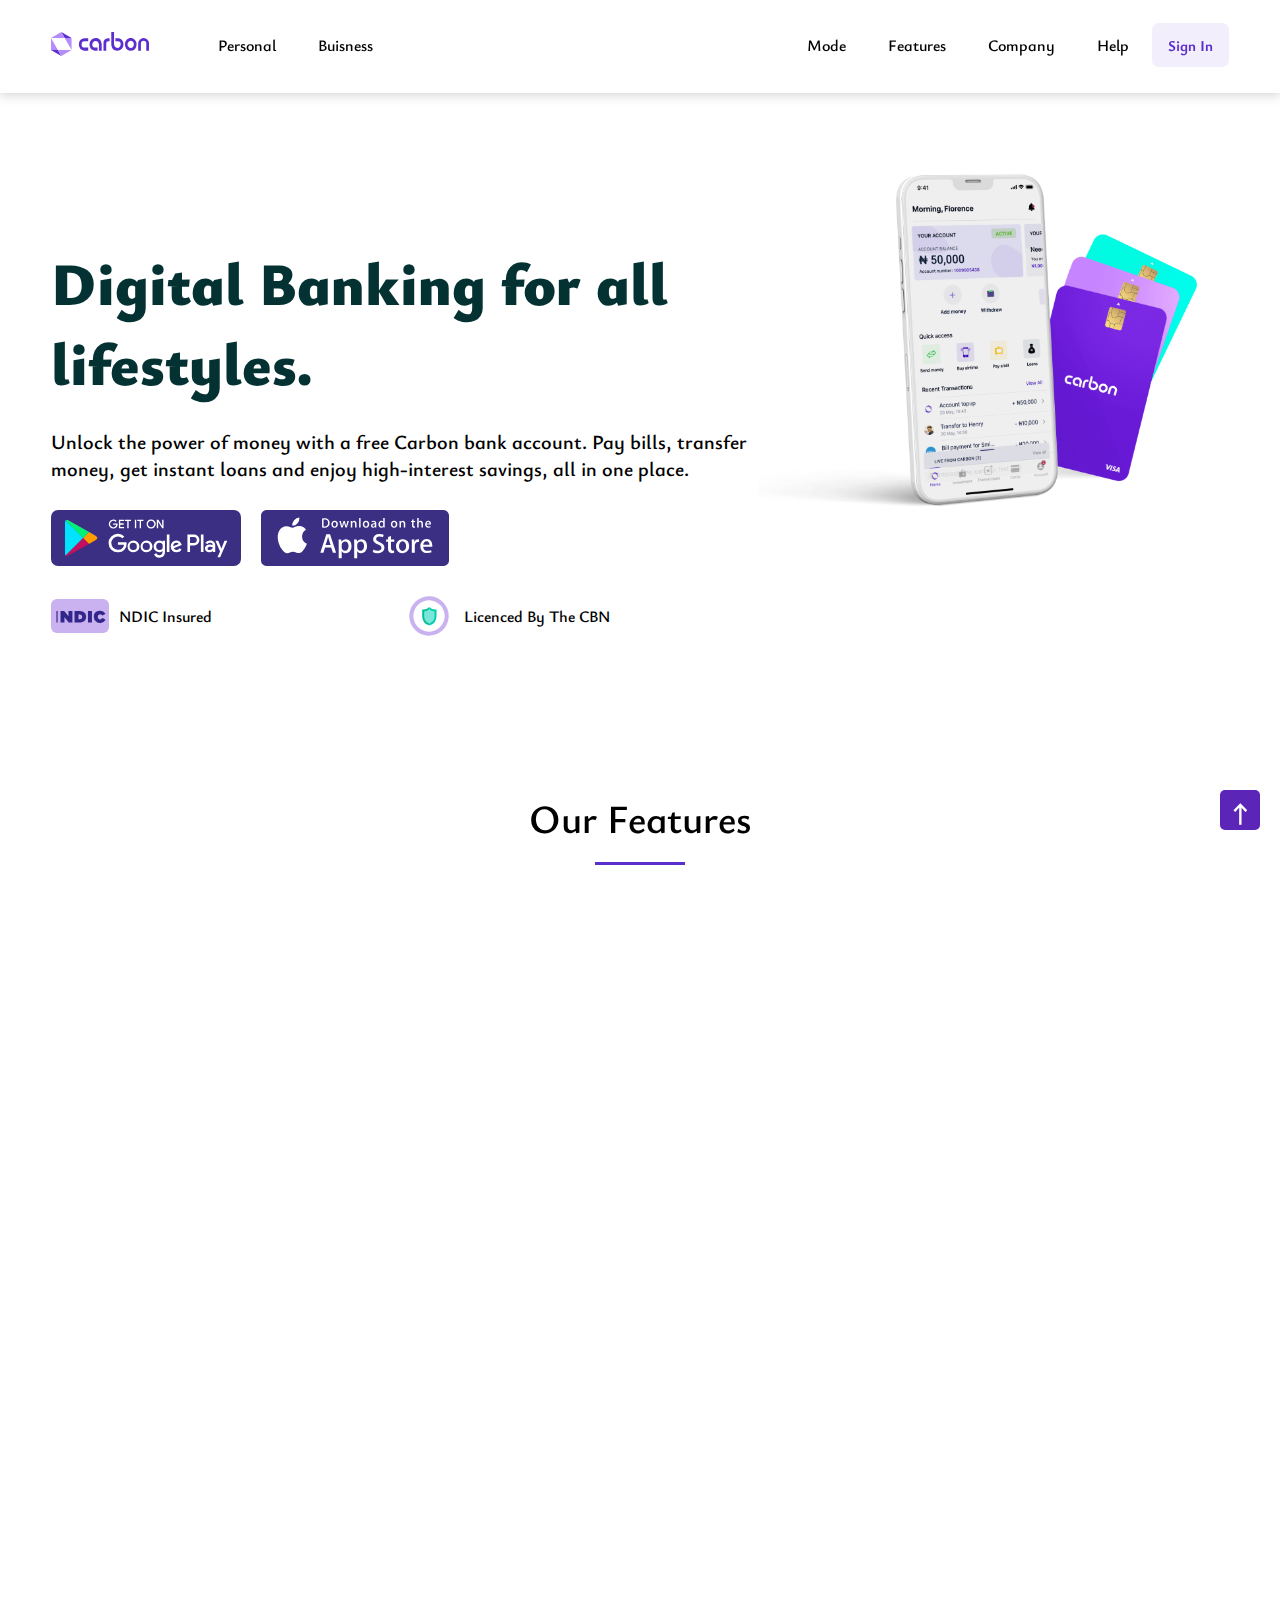
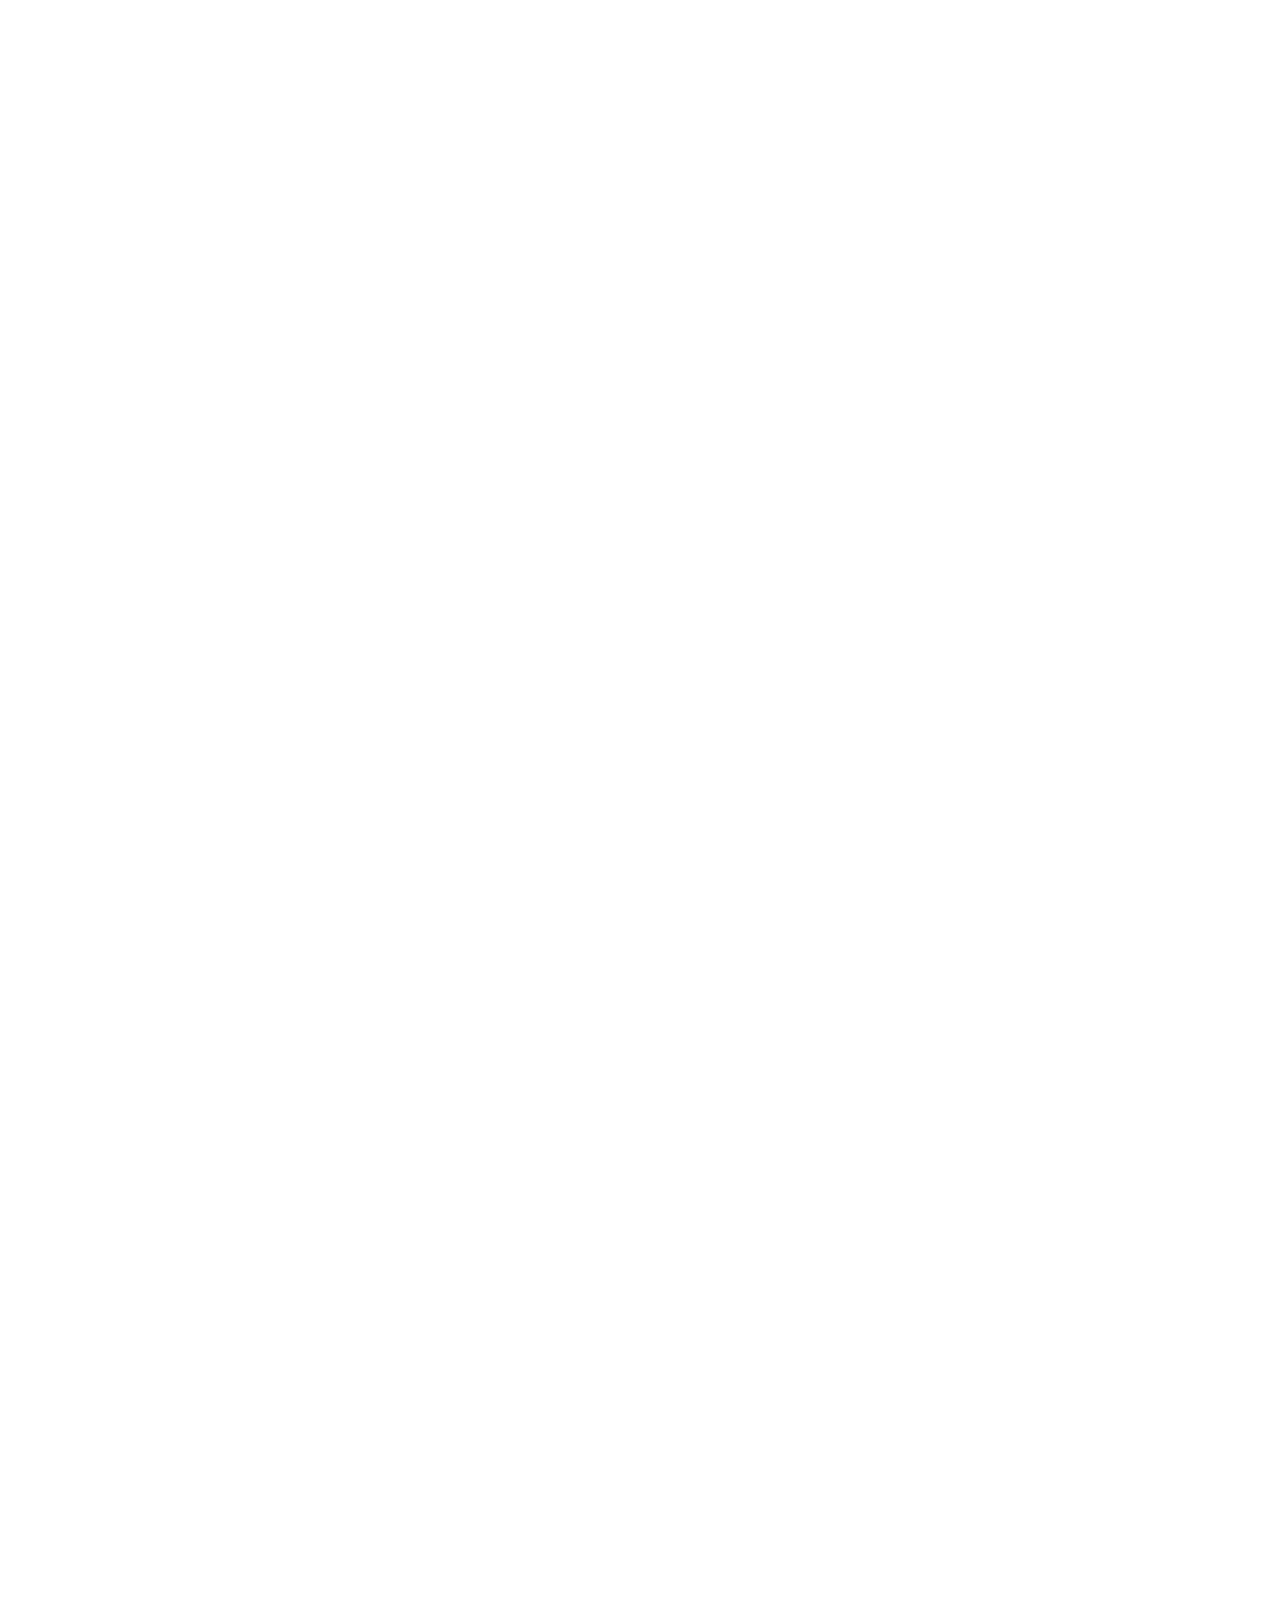
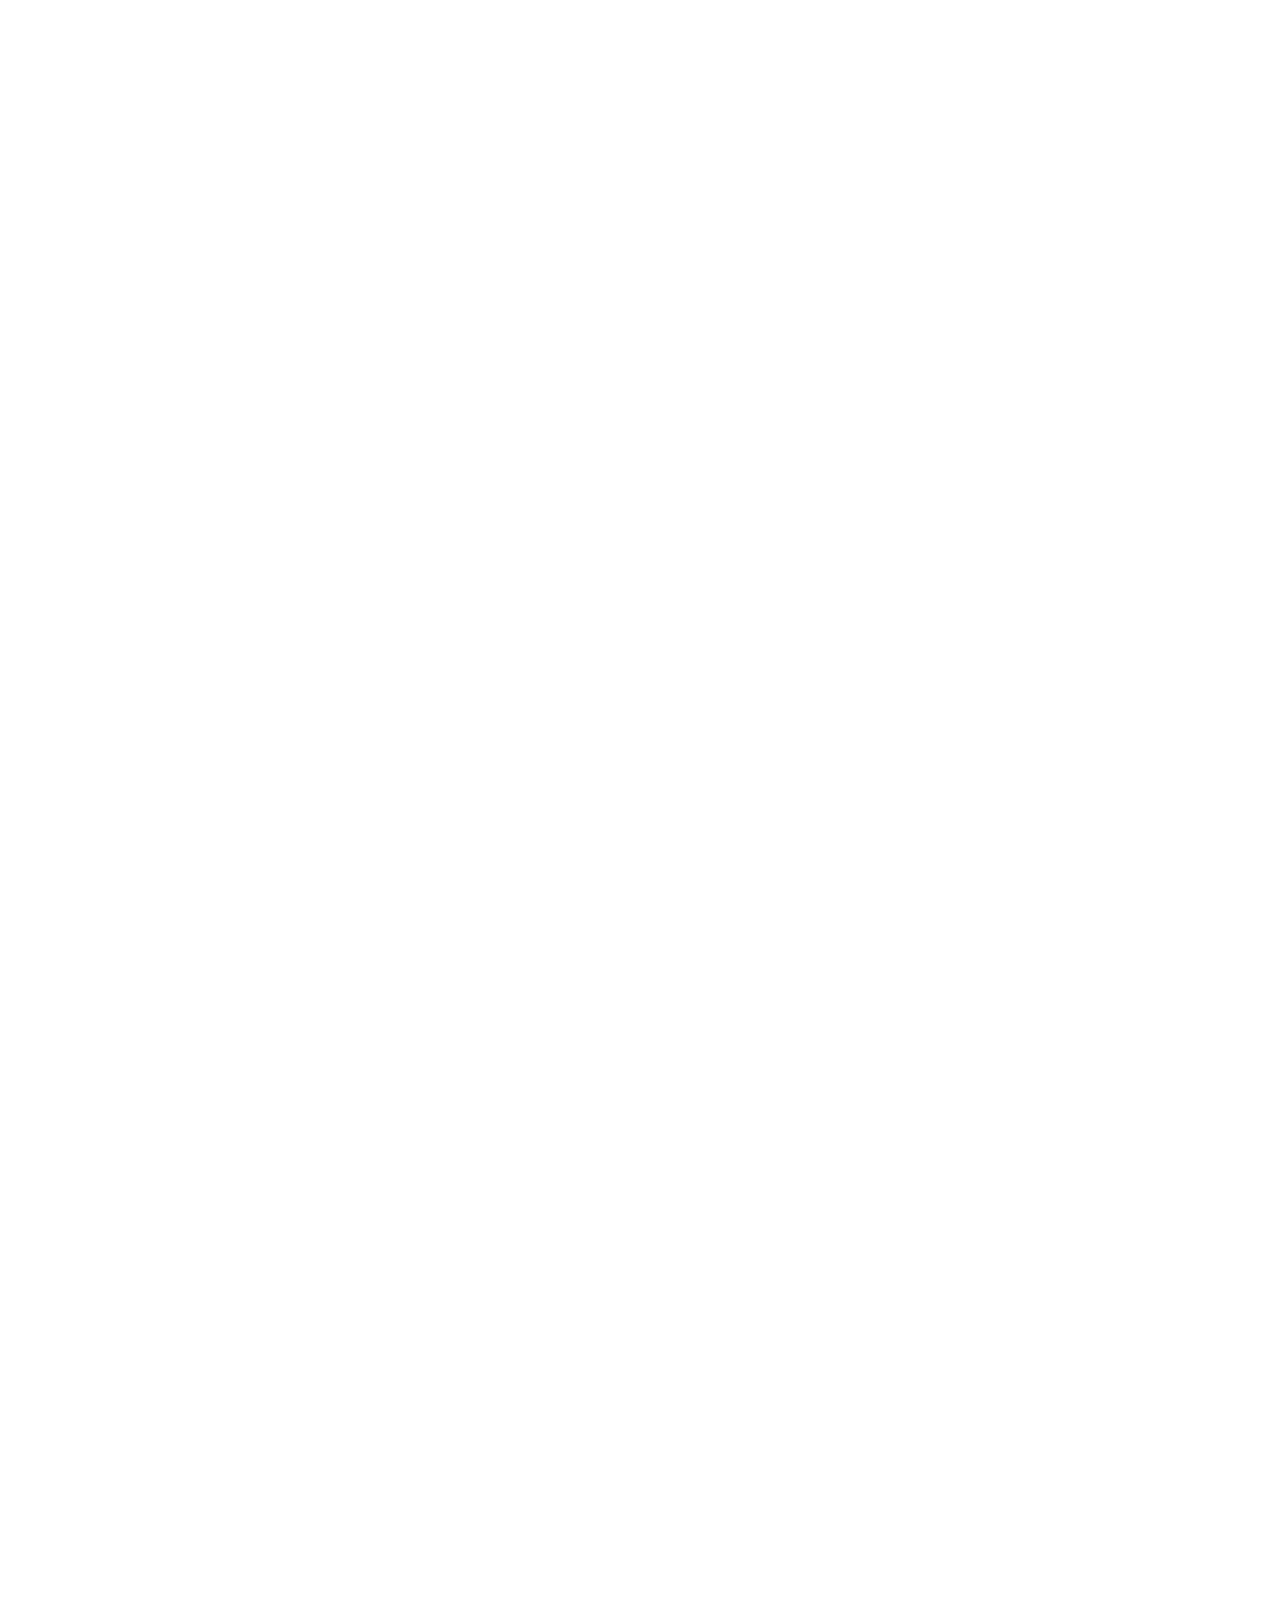
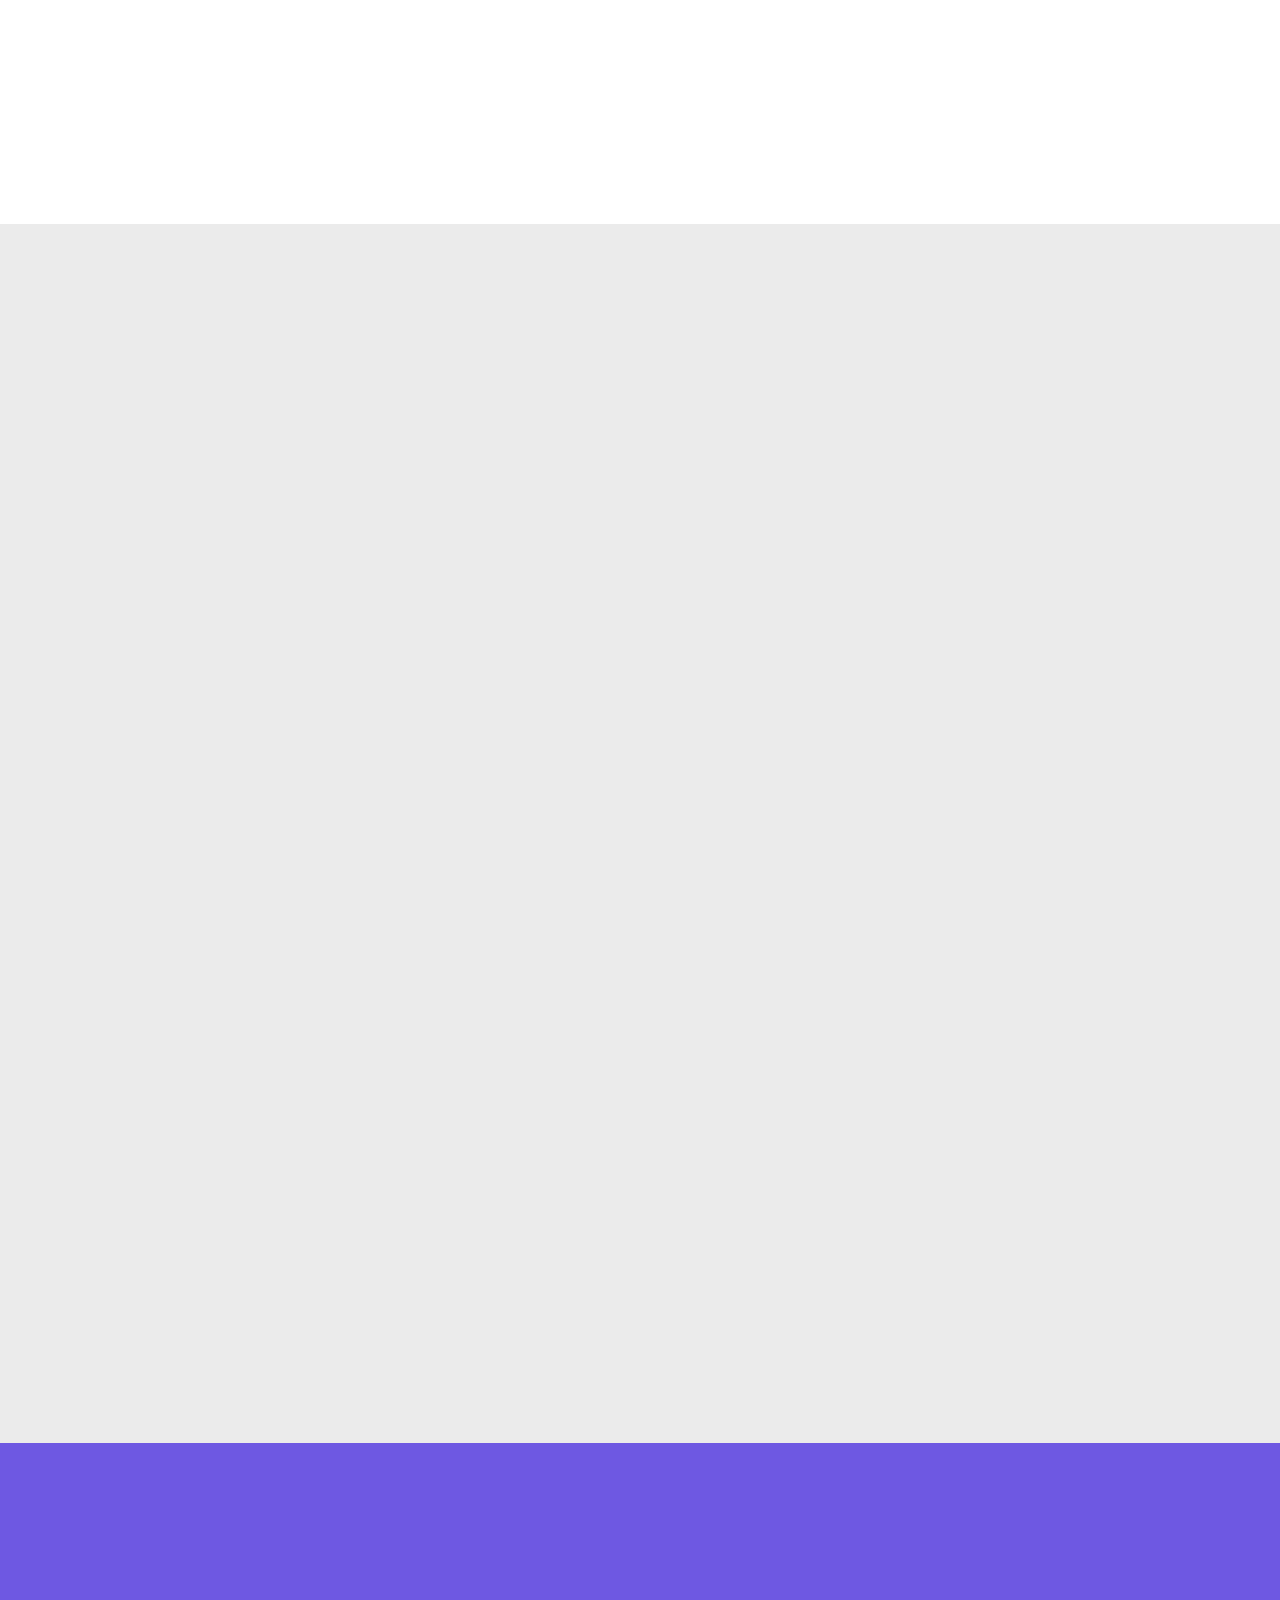
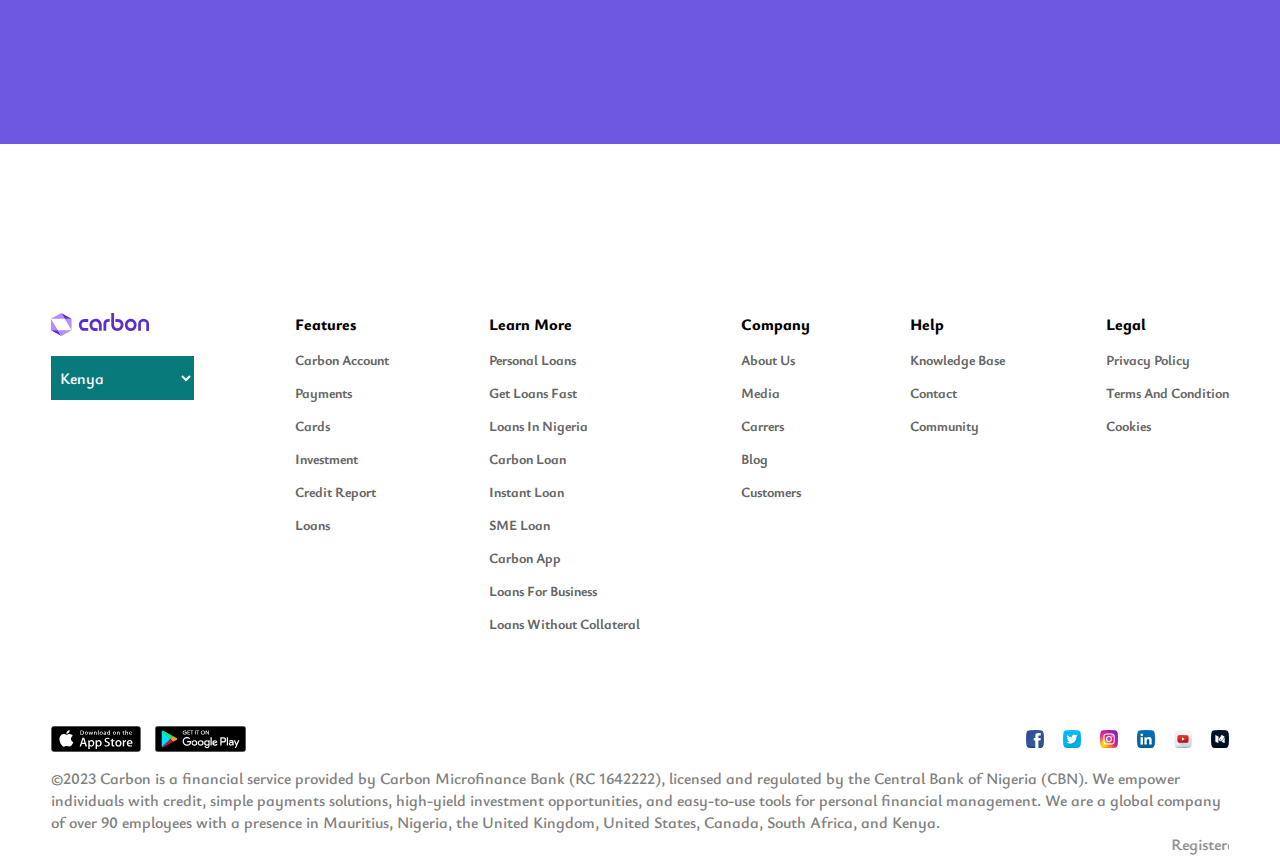
<file: index.html>
<!DOCTYPE html>
<html lang="en">

<head>
  <meta charset="UTF-8">
  <meta name="viewport" content="width=device-width, initial-scale=1">
  <title>Carbon Website Clone</title>
  <link rel="preconnect" href="https://fonts.googleapis.com">
  <link rel="preconnect" href="https://fonts.gstatic.com" crossorigin>
  <link href="https://fonts.googleapis.com/css2?family=Ysabeau+Infant:wght@200&display=swap" rel="stylesheet">
  <link rel="stylesheet" href="https://cdnjs.cloudflare.com/ajax/libs/font-awesome/4.7.0/css/font-awesome.min.css">
  <link href="https://unpkg.com/aos@2.3.1/dist/aos.css" rel="stylesheet">
  <link rel="stylesheet" href="style.css">
  <link rel="icon" href="Image/download.png">
</head>

<body id="id" class="body">
  <div class="super-container">
    <!-- <div class="before-sticky">
            <h1>Carb<span>on</span></h1>
            <p>The World<b>LaRgest Banking Plattform...</b></p>
        </div> -->
    <div class="container">
      <div class="logo">
        <a href="#">
          <img src="./Image/logo.svg" alt="">
        </a>
        <ul>
          <li><a target="_blank" href="">Personal</a></li>
          <li><a target="_blank" href="">Buisness</a></li>
        </ul>
      </div>
      <div class="nav-menu">
        <ul>
          <li class="class"><a href="">Mode</a>
            <div class="lightordark">
              <button onclick="
                            document.getElementById('id').style.color = 'white';
                            document.getElementById('id').style.backgroundColor = 'black';">Dark Mode</button>
              <button onclick="
                            document.getElementById('id').style.color = 'black';
                            document.getElementById('id').style.backgroundColor = 'white';
                            ">Light Mode</button>
            </div>
          </li>
          <li><a target="_blank" href="">Features</a>
            <div class="submenu">
              <div class="first-row">
                <ul>
                  <li><a href="">
                      <div class="contain">
                        <img src="./Image/blog.b2016a0d.svg" alt="">
                        <div class="contain-child">
                          <h4 class="header">Carbon Bank Account</h4>
                          <p>Store Your Money With Convinence</p>
                        </div>
                      </div>
                    </a></li>
                  <li><a href="">
                      <div class="contain">
                        <img src="./Image/investment.50075d56.svg" alt="">
                        <div class="contain-child">
                          <h4 class="header">Cards</h4>
                          <p>Online And Offline Payments</p>
                        </div>
                      </div>
                    </a></li>
                  <li><a href="">
                      <div class="contain">
                        <img src="./Image/wallet.e000f42a.svg" alt="">
                        <div class="contain-child">
                          <h4 class="header">Credit Report</h4>
                          <p>Keep Track Of Your Credit History</p>
                        </div>
                      </div>
                    </a></li>
                </ul>
              </div>

              <div class="second-row">
                <ul>
                  <li><a href="">
                      <div class="contain">
                        <img src="./Image/about-us.d269c82f.svg" alt="">
                        <div class="contain-child">
                          <h4 class="header">Payments</h4>
                          <p>All Your Payments , In One Place</p>
                        </div>
                      </div>
                    </a></li>
                  <li><a href="">
                      <div class="contain">
                        <img src="./Image/career.219e5142.svg" alt="">
                        <div class="contain-child">
                          <h4 class="header">Savings</h4>
                          <p>Earn Return On Savings On Carbon</p>
                        </div>
                      </div>
                    </a></li>
                  <li><a href="">
                      <div class="contain">
                        <img src="./Image/loans-icon.e3c51dda.svg" alt="">
                        <div class="contain-child">
                          <h4 class="header">Loans</h4>
                          <p>Instant Loans Whenever You Need It</p>
                        </div>
                      </div>
                    </a></li>
                </ul>
              </div>
            </div>
          </li>
          <li><a target="_blank" href="">Company</a>
            <div class="submenu">
              <div class="first-row">
                <ul>
                  <li><a href="">
                      <div class="contain">
                        <img src="./Image/credit-card.8cf3b26a.svg" alt="">
                        <div class="contain-child">
                          <h4 class="header">About Us</h4>
                          <p>Providing Financial Access To Every One</p>
                        </div>
                      </div>
                    </a></li>
                  <li><a href="">
                      <div class="contain">
                        <img src="./Image/career.219e5142.svg" alt="">
                        <div class="contain-child">
                          <h4 class="header">Carrers</h4>
                          <p>Build The Best Bank In Africa</p>
                        </div>
                      </div>
                    </a></li>
                  <li><a href="">
                      <div class="contain">
                        <img src="./Image/customers.2aa4c301.svg" alt="">
                        <div class="contain-child">
                          <h4 class="header">customers</h4>
                          <p>We Are Proud To Have Helped Many People</p>
                        </div>
                      </div>
                    </a></li>
                </ul>
              </div>
              <div class="second-row">
                <ul>
                  <li><a href="">
                      <div class="contain">
                        <img src="./Image/media.c3f852c0.svg" alt="">
                        <div class="contain-child">
                          <h4 class="header">Media</h4>
                          <p>Press Information, Kits & Latest News</p>
                        </div>
                      </div>
                    </a></li>
                  <li><a href="">
                      <div class="contain">
                        <img src="./Image/link.svg" alt="">
                        <div class="contain-child">
                          <h4 class="header">Blog</h4>
                          <p>Get Carbon News And Updates</p>
                        </div>
                      </div>
                    </a></li>
                  <li><a href="">
                      <div class="contain">
                        <img src="./Image/community-1.83675fab.svg" alt="">
                        <div class="contain-child">
                          <h4 class="header">Lorem</h4>
                          <p>Lorem ipsum dolor sit amet.</p>
                        </div>
                      </div>
                    </a></li>
                </ul>
              </div>
            </div>
          </li>
          <li><a target="_blank" href="">Help</a>
            <div class="sub-menu">
              <ul>
                <div class="first-row">
                  <ul>
                    <li><a href="">
                        <div class="contain">
                          <img src="./Image/loans-icon.e3c51dda.svg" alt="">
                          <div class="contain-child">
                            <h4 class="header">Knowledge Base</h4>
                            <p>Get Answer To Common Issue You Are Facing</p>
                          </div>
                        </div>
                      </a></li>
                    <li><a href="">
                        <div class="contain">
                          <img src="./Image/contacts.7ff0a35a.svg" alt="">
                          <div class="contain-child">
                            <h4 class="header">Contact</h4>
                            <p>Like To Reach Out? Get In Touch With Us</p>
                          </div>
                        </div>
                      </a></li>
                  </ul>
                </div>
              </ul>

              <ul>
                <div class="second-row">
                  <ul>
                    <li><a href="">
                        <div class="contain">
                          <img src="./Image/community-1.83675fab.svg" alt="">
                          <div class="content-child">
                            <h4 class="header">Community</h4>
                            <p>Join Our Community And Get Updated</p>
                          </div>
                        </div>
                      </a></li>
                    <li><a href="">
                        <div class="contain">
                          <img src="./Image/report.c7a9935d.svg" alt="">
                          <div class="contain-child">
                            <h4 class="header">Report</h4>
                            <p>Report Suspicious Activity On Your Account</p>
                          </div>
                        </div>
                      </a></li>
                  </ul>
                </div>
              </ul>
            </div>
          </li>
          <a class="button" target="_blank" href="form.html">Sign In</a>
        </ul>
        <i class="fa fa-bar"></i>
      </div>

    </div>
  </div>
  <section id="container">
    <div class="col-1">
      <div class="first">
        <div class="buy-it">
          <span>New</span>
          Buy gadgets now, pay later at 0% interest.
        </div>
      </div>
      <div class="sec">
        <h1>
          Digital Banking for all lifestyles.
        </h1>
      </div>
      <div class="third">
        <p id="para">
          Unlock the power of money with a free Carbon bank account. Pay bills, transfer
          money, get
          instant loans and enjoy high-interest savings, all in one place.
        </p>
      </div>
      <div class="download-links imgs">
        <a href="">
          <img class="ighg" src="./Image/googlee.svg" alt="">
        </a>
        <a href="">
          <img class="ihih" src="./Image/Apple.svg" alt="">
        </a>
      </div>
      <div class="insured">
        <div class="ndc secc">
          <img src="./Image/NDIC.709a9137.svg" alt="">
          <h4>NDIC Insured</h4>
        </div>
        <div class="ndc">
          <img src="./Image/CBN.cb685ae4.svg" alt="">
          <h4>Licenced By The CBN</h4>
        </div>
      </div>
    </div>
    <div class="col-2">
      <img class="imh" src="./Image/hero.png" alt="">
    </div>
  </section>

  <div class="section">
    <div class="table-caption">
      <h2 data-aos="fade-up">
        Our Features
      </h2>
    </div>
    <section class="features">
      <img class="hero" data-aos="fade-right" data-aos-duration="1000" src="./Image/Feature1-min.d55099b9.png"
        alt="hero">
      <div class="content" data-aos="fade-up" data-aos-duration="1000">
        <button>Carbon account</button>
        <h3>Bank with peace of mind</h3>
        <p>
          Your Carbon account allows you enjoy cheaper transactions, zero account fees,
          and an annual
          interest
          of 2% per annum.
        </p>
        <a class="learn-more" href="">Learn More<span></span></a>
      </div>
    </section>

    <section class="features">
      <div class="content order" data-aos="fade-up" data-aos-duration="1000">
        <button>Instant loans</button>
        <h3>We make access to credit simple and easy. No guarantors, collaterals, or long
          forms.</h3>
        <p>
          Apply 24/7 and receive funds in your Carbon account instantly. Unlock higher
          loan amounts and
          lower
          interest rates by repaying loans on time.
        </p>
        <a class="learn-more" href="">Learn More<span></span></a>
      </div>
      <img class="hero imgorder" data-aos="fade-right" data-aos-duration="1000"
        src="./Image/get-loan.2x-min.e9a658d7.png" alt="hero">
    </section>

    <section class="features">
      <img class="hero" data-aos="fade-right" data-aos-duration="1000" src="./Image/smart.64663c2b.png" alt="hero">
      <div class="content order" data-aos="fade-up" data-aos-duration="1000">
        <button>Smart investments</button>
        <h3>We offer market-leading returns on savings</h3>
        <p>
          Your money is always working harder for you. Earn up to 11% interest p.a. when
          you invest with
          Carbon.
        </p>
        <a class="learn-more" href="">Learn More<span></span></a>
      </div>
    </section>

    <section class="features">

      <div class="content order" data-aos="fade-up" data-aos-duration="1000">
        <button>Fast payments</button>
        <h3>Enjoy seamless payments, at little or no cost</h3>
        <p>
          You can send money to anyone, pay all your bills, and recharge airtime, with
          just a few taps on
          your
          smartphone - and always at the lowest possible cost.
        </p>
        <a class="learn-more" href="">Learn More<span></span></a>
      </div>
      <img class="hero" data-aos="fade-right" data-aos-duration="1000" src="./Image/Group-99802x-min.53e0100d.png"
        alt="hero">
    </section>

    <section class="features">
      <img class="hero" data-aos="fade-right" data-aos-duration="1000" src="./Image/Credit-2x-min.bbb06bc6.png"
        alt="hero">
      <div class="content order" data-aos="fade-up" data-aos-duration="1000">
        <button>Free credit reports</button>
        <h3>Keep track of your credit history across financial institutions</h3>
        <p>
          Be notified of any issues you may ha We’ll help you stay on top of things.. and
          it’s completely
          free.
        </p>
        <a class="learn-more" href="">Learn More<span></span></a>
      </div>
    </section>

    <section class="features">

      <div class="content order" data-aos="fade-up" data-aos-duration="1000">
        <button>Fast payments</button>
        <h3>Virtual or Physical? Choose one. Or both.</h3>
        <p>
          Our physical debit cards give you access to cash withdrawals anywhere. And with
          our secure
          virtual
          cards, you can pay for products on your favourite online stores, in dollars
        </p>
        <a class="learn-more" href="">Learn More<span></span></a>
      </div>
      <img class="hero" data-aos="fade-right" data-aos-duration="1000" src="./Image/Mask-Group-592x.b8e92c08.png"
        alt="hero">
    </section>
  </div>
  <footer class="footer">
    <h2 class="caption" data-aos="fade-up" data-aos-duration="1000">Get Started on Carbon Today!</h2>
    <div class="wrapper">
      <div class="wrapper-1">
        <div class="wrapper-children-1" data-aos="fade-up" data-aos-duration="1000">
          <div class="figure one">01</div>
          <div class="grid-container">
            <h2 class="text">Download the App</h2>
            <p>
              Get the Carbon App on Google Play Store for Android or App Store for iOS
            </p>
          </div>
        </div>
        <div class="wrapper-children-1" data-aos="fade-up" data-aos-duration="1000">
          <div class="figure two">02</div>
          <div class="grid-container">
            <h2 class="text">Register within minutes</h2>
            <p>
              Tell us a few details about you to help us create your Carbon account
              quickly.
            </p>
          </div>
        </div>
        <div class="wrapper-children-1" data-aos="fade-up" data-aos-duration="1000">
          <div class="figure three">03</div>
          <div class="grid-container">
            <h2 class="text">Start Banking</h2>
            <p>
              You’re ready to go. Carry out all your banking transactions within the
              app, from
              investments
              to
              loan applications and bill payments.
            </p>
          </div>
        </div>
      </div>
      <div class="wrapper-2" data-aos="fade-right" data-aos-duration="1000">
        <img class="heroine" src="./Image/loooo.webp" alt="">
      </div>
    </div>
  </footer>
  <div class="wrappe">
    <main class="footer-section seci">
      <header class="footer-section-header" data-aos="fade-right" data-aos-duration="1000">
        <h2 class="htwoo">Trusted by over 2 million customers</h2>
        <div class="sepp">
          <img class="img-rate" src="./Image/rating.png" alt="">
          <h4 class="rate-figure">+4.4</h4>
        </div>
        <h4 class="textine">score based on over 78,000 reviews on google play store and app
          store</h4>
      </header>

      <div class="grid-content">
        <div class="grid-items" data-aos="fade-right" data-aos-duration="1000">
          <h4>
            I had an awesome experience with carbon, very reliable n trustworthy, infact
            d instalmental
            repayment is d tip of d iceberg. I hereby recommend this LOAN APP among
            apps........
          </h4>
          <div class="grid-footer">
            <img src="./Image/man.png" alt="">
            <h3>Gbenga John</h3>
          </div>
        </div>
        <div class="grid-items" data-aos="fade-right" data-aos-duration="1000">
          <h4>
            The best online loan service hands down. Just ensure to pay your loans on
            time and you'll
            get
            access to better loans and so many other rewards. Very ideal for fast track
            business owners
          </h4>
          <div class="grid-footer">
            <img src="./Image/woman.png" alt="">
            <h3>Elaine Okafor</h3>
          </div>
        </div>
        <div class="grid-items" data-aos="fade-right" data-aos-duration="1000">
          <h4>
            The best payment and fastest loan platform with lower interest rates, very
            reliable for
            investment and transact as quick as texting of messages.
          </h4>
          <div class="grid-footer">
            <img src="./Image/boy.png" alt="">
            <h3>Jonah Atsale</h3>
          </div>
        </div>
        <div class="grid-items" data-aos="fade-right" data-aos-duration="1000">
          <h4>
            Lorem ipsum dolor sit amet consectetur adipisicing elit. Velit, fuga quis, cumque aliquam optio
            distinctio numquam animi repudiandae, quibusdam eius vero consectetur.
            Lorem ipsum dolo.....
          </h4>
          <div class="grid-footer">
            <img src="./Image/son.png" alt="">
            <h3>Mr egbegure</h3>
          </div>

        </div>
        <div class="grid-items" data-aos="fade-right" data-aos-duration="1000">
          <h4>
            Lorem ipsum dolor sit amet consectetur adipisicing elit. Praesentium
            exercitationem
            voluptates
            esse consequuntur rerum amet dolore, corporis dolor saepe autem ab quae id
            quos velit
            facilis.....
          </h4>
          <div class="grid-footer">
            <img src="./Image/channel-1.jpeg" alt="">
            <h3>Mr Mike</h3>
          </div>
        </div>
        <div class="grid-items" data-aos="fade-right" data-aos-duration="1000">
          <h4>
            Lorem ipsum dolor sit amet consectetur adipisicing elit. Praesentium
            exercitationem
            voluptates
            esse consequuntur rerum amet dolore, corporis dolor saepe autem ab quae id
            quos velit
            facilis......
          </h4>
          <div class="grid-footer">
            <img src="./Image/channel-3.jpeg" alt="">
            <h3>Mr bowen</h3>
          </div>
        </div>
      </div>
      <a class="Rade-moer Readmore" data-aos="fade-up" data-aos-duration="1000" href="">Read More User Stories</a>
    </main>
    <div class="conntainer">
      <article class="foote">
        <aside data-aos="fade-up" data-aos-duration="1000">
          <h1>A digital bank made just for you</h1>
          <p class="fotte-child">
            Open a new Carbon bank account from yourphone or
            computer and follow the simple on-screen
            steps to register for an account in minutes</p>
        </aside>
        <div class="footer-img-container" data-aos="fade-right" data-aos-duration="1000">
          <img class="imhh" src="./Image/web3x.2cc55886.png" alt="">
          <img class="imhh" src="./Image/ussd3x.09cabaf7.png" alt="">
          <img class="imhh" src="./Image/images222.png" alt="">
          <img class="imhh" src="./Image/popo.svg" alt="">
        </div>
      </article>
    </div>
    <div class="footer-space">
      <div class="footer-design">
        <div class="column-1">
          <img src="./Image/logo.svg" alt="">
          <select>
            <option> Nigeria</option>
            <option selected>Kenya</option>
            <option>Libya</option>
            <option>Ghana</option>
            <option>South Africa</option>
            <option>United Kingdom</option>
            <option>France</option>
            <option>Benin Republic</option>
            <option>China</option>
            <option>India</option>./
          </select>
        </div>
        <div class="column-2">
          <h3>Features</h3>
          <a href="">Carbon Account</a>
          <a href="">Payments</a>
          <a href="">Cards</a>
          <a href="">Investment</a>
          <a href="">Credit Report</a>
          <a href="">Loans</a>
        </div>
        <div class="column-0">
          <h3>Learn More</h3>
          <a href="">Personal Loans</a>
          <a href="">Get Loans Fast</a>
          <a href="">Loans In Nigeria</a>
          <a href="">Carbon Loan</a>
          <a href="">Instant Loan</a>
          <a href="">SME Loan</a>
          <a href="">Carbon App</a>
          <a href="">Loans For Business</a>
          <a href="">Loans Without Collateral</a>
        </div>
        <div class="column-4">
          <h3>Company</h3>
          <a href="">About Us</a>
          <a href="">Media</a>
          <a href="">Carrers</a>
          <a href="">Blog</a>
          <a href="">Customers</a>
        </div>
        <div class="column-5">
          <h3>Help</h3>
          <a href="">Knowledge Base</a>
          <a href="">Contact</a>
          <a href="">Community</a>
        </div>
        <div class="column-6">
          <h3>Legal</h3>
          <a href="">Privacy Policy</a>
          <a href="">Terms And Condition</a>
          <a href="">Cookies</a>
        </div>
      </div>
      <div class="enddd">
        <div class="footr">
          <div class="imgy">
            <img src="./Image/appi.svg" alt="">
            <img src="./Image/gogi.svg" alt="">
          </div>
          <div class="imgggghe">
            <img src="./Image/face.svg" alt="">
            <img src="./Image/tweet.svg" alt="">
            <img src="./Image/inst.svg" alt="">
            <img src="./Image/link.svg" alt="">
            <img src="./Image/you.svg" alt="">
            <img src="./Image/rsh.svg" alt="">
          </div>
        </div>
        <div class="end">
          <p>
            ©2023 Carbon is a financial service provided by Carbon Microfinance Bank (RC
            1642222), licensed
            and
            regulated by the Central Bank of Nigeria (CBN). We empower individuals with
            credit, simple
            payments
            solutions, high-yield investment opportunities, and easy-to-use tools for
            personal financial
            management.
            We are a global company of over 90 employees with a presence in Mauritius,
            Nigeria, the United
            Kingdom,
            United States, Canada, South Africa, and Kenya.
          </p>
          <marquee>
            Registered address: Plot 642C xyz St. Lagos Nigeria 🇳🇬
          </marquee>
          <!-- <h4>Deployed on 14 july </h4> -->
        </div>
      </div>
    </div>
  </div>
  <div class="jump-container">
    <a class="jump" href="#id">
      &#8593;
      <div id="hove">
        Move To Top
      </div>
    </a>
  </div>
  <script src="https://unpkg.com/aos@2.3.1/dist/aos.js"></script>
  <script>
    AOS.init();
  </script>
</body>

</html>
</file>
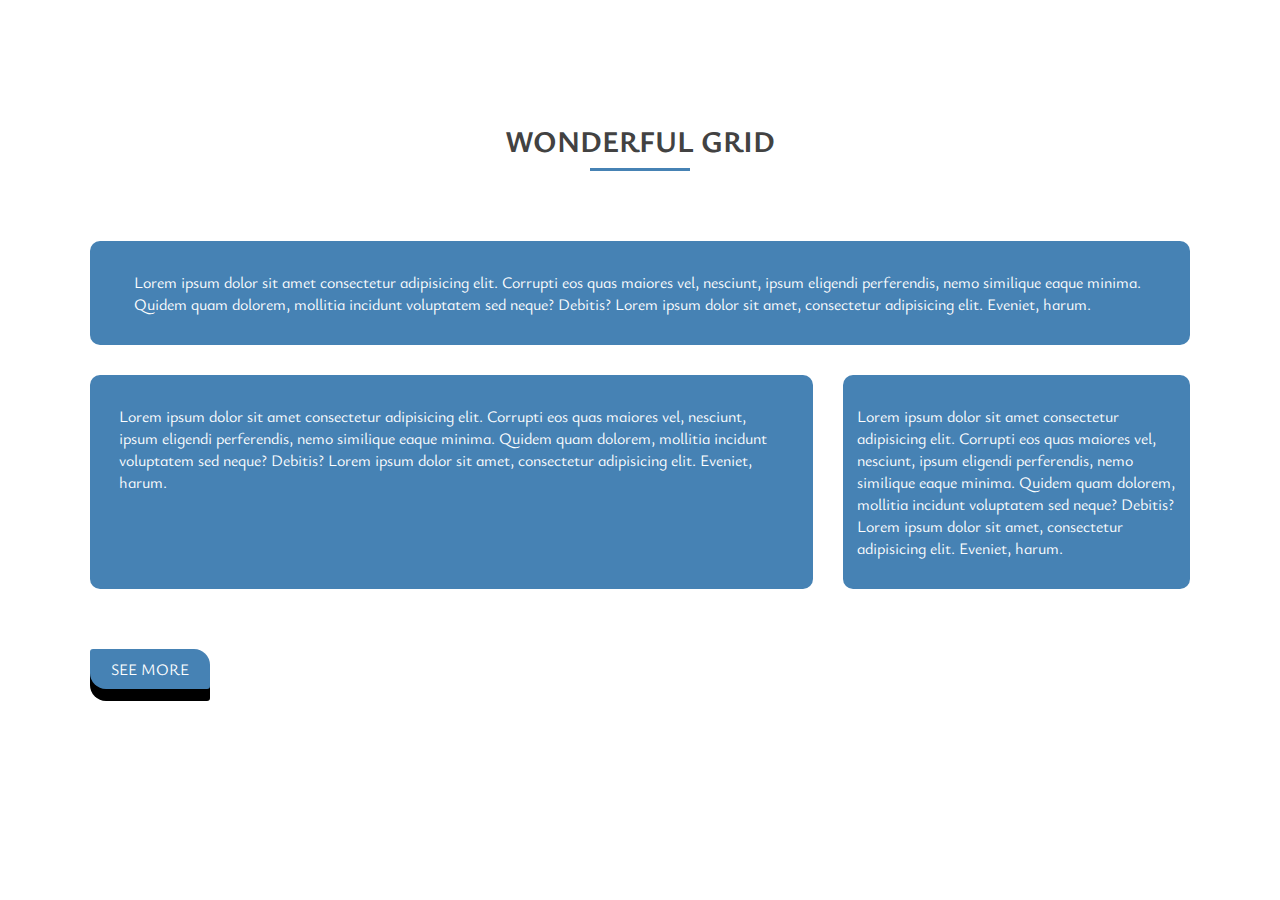
<file: Grid-Testimonial.html>
<!DOCTYPE html>
<html lang="en">

<head>
  <meta charset="UTF-8">
  <meta name="viewport" content="width=device-width, initial-scale=1.0">
  <title>Grid</title>
  <link rel="icon" href="./Image/CBN.cb685ae4.svg">
  <style>
    body{
      padding: 60px 0;
    }
    * {
      padding: 0;
      margin: 0;
      box-sizing: border-box;
      font-family: mm;
    }

    @font-face {
      font-family: mm;
      src: url(./Fonts/YsabeauInfant-VariableFont_wght.ttf);
    }

    h3 {
      text-align: center;
      margin: 60px 0;
      position: relative;
      padding-bottom: 10px;
      font-size: 30px;
      color: rgb(66, 66, 66);
    }

    h3::after {
      content: "";
      background-color: steelblue;
      display: block;
      width: 100px;
      height: 3px;
      margin: auto;
      position: absolute;
      right: 0;
      left: 0;
      bottom: 0;
    }

    .container {
      display: grid;
      grid-template-columns: repeat(3, 1fr);
      padding: 10px 7%;
      gap: 30px;
    }
    .item:hover{
      box-shadow: 0px 0px 7px 10px rgba(0,0,0,.15);
      transform: scale(1.05);
      transform-origin: top right;
    }
    .container .item {
      background-color: steelblue;
      color: white;
      padding: 30px 4%;
      line-height: 22px;
      border-radius: 10px;
      transition: box-shadow,.5s;
      cursor: pointer;
    }

    .item:nth-of-type(1) {
      grid-column: 1/4;
    }

    .item:nth-of-type(2) {
      grid-column: 1/3;
    }

    .item:nth-of-type(3) {
      grid-column: 3/4;
    }

    @media screen and (max-width:900px) {
      .item:nth-of-type(1) {
        grid-column: 1/3;
      }

      .item:nth-of-type(3) {
        grid-row: 1/3;
      }
    }

    @media screen and (max-width:700px) {
      .item:nth-of-type(1) {
        grid-column: 1/4;
      }

      .item:nth-of-type(3) {
        grid-column: 1/4;
      }
      .item:nth-of-type(2) {
        grid-column: 1/4;
      }
    
    }
    .container+div.button{
      margin: 50px 7%;
      background-color: steelblue;
      display: inline-block;
      width: 120px;
      height: 40px;
      text-align: center;
      line-height: 40px;
      color: white;
      border-top-left-radius: 3px;
      border-top-right-radius: 16px;
      border-bottom-left-radius: 16px;
      border-bottom-right-radius: 3px;
      box-shadow: 0px 12px black;
      cursor: pointer;
      transition: box-shadow .5s, transform .3s;
    }
    .container+div.button:hover{
      box-shadow: 0 0 0;
      transform: translateY(12px);
    }
    @media(max-width: 340px) {
      h3{
        font-size: 20px;
      }
    }
  </style>
</head>

<body>
  <h3>WONDERFUL GRID</h3>
  <div class="container">
    <div class="item">
      Lorem ipsum dolor sit amet consectetur adipisicing elit. Corrupti eos quas maiores vel, nesciunt, ipsum eligendi
      perferendis, nemo similique eaque minima. Quidem quam dolorem, mollitia incidunt voluptatem sed neque? Debitis?
      Lorem ipsum dolor sit amet, consectetur adipisicing elit. Eveniet, harum.
    </div>
    <div class="item">
      Lorem ipsum dolor sit amet consectetur adipisicing elit. Corrupti eos quas maiores vel, nesciunt, ipsum eligendi
      perferendis, nemo similique eaque minima. Quidem quam dolorem, mollitia incidunt voluptatem sed neque? Debitis?
      Lorem ipsum dolor sit amet, consectetur adipisicing elit. Eveniet, harum.
    </div>
    <div class="item">
      Lorem ipsum dolor sit amet consectetur adipisicing elit. Corrupti eos quas maiores vel, nesciunt, ipsum eligendi
      perferendis, nemo similique eaque minima. Quidem quam dolorem, mollitia incidunt voluptatem sed neque? Debitis?
      Lorem ipsum dolor sit amet, consectetur adipisicing elit. Eveniet, harum.
    </div>
  </div>
  <div class="button">
    <a style="color: white; text-decoration: none;" href="https://github.com/Iwayemi-Kehinde">
      SEE MORE
    </a>
  </div>
</body>

</html>
</file>
<file: style.css>
* {
            font-family: myfont !important;
            font-size: 16px;
            font-weight: 600;
            padding: 0;
            margin: 0;
            text-decoration: none;
            list-style: none;
            box-sizing: border-box;
            user-select: none;
        }

        @font-face {
            src: url(./Fonts/YsabeauInfant-VariableFont_wght.ttf) format(truetype);
            font-family: myfont;
        }

        :root {
            --first-choice-color: green;
            --second-choice-color: blue;
            --third-choice-color: purple;
            --fourth-choice-color: black;
            --first-family: myfont;
            scroll-behavior: smooth;
        }

        .container {
            display: flex;
            padding: 20px 4%;
            justify-content: space-between;
            box-shadow: 0px 0px 12px 1px rgba(0, 0, 0, 0.2);
            width: 100%;
            position: fixed;
            z-index: 234554;
            top: 0;
            align-items: center;
            background-color: rgb(255, 255, 255);
        }

        .container .logo {
            display: flex;
            align-items: center;
            column-gap: 50px;
        }

        .container ul li {
            display: inline-block;
            margin: 0px 5px;
            padding: 14px;
        }

        .container ul li::after {
            content: "";
            background: blue;
            display: block;
            width: 0%;
            height: 3px;
            transition: .6s;
        }

        .container ul li:hover::after {
            width: 100%;
        }

        ul li:hover a:not(.submenu a, .sub-menu a) {
            color: #5d2ece;
            cursor: context-menu;
        }

        .class {
            position: relative;
            display: inline-block;
        }

        .class:hover .lightordark {
            display: block;
            position: absolute;
            margin-top: 12px;
            margin-left: -20px;
        }

        .lightordark {
            display: none;
        }

        .lightordark button {
            background-color: #666;
            border: none;
            color: white;
            padding: 10px 10px 10px;
            width: 100%;
            white-space: nowrap;
            border-bottom: 4px solid white;
            cursor: pointer;
        }

        .lightordark button:last-child {
            border-bottom: 0;
        }

        a {
            color: initial;
        }

        a.button {
            background: #f2eefb;
            color: #5d2ece;
            border-radius: 7px;
            padding: 12px 16px;
            font-weight: 700;
            font-size: 15px;
            animation: button 2s 3 1s alternate-reverse;
        }

        @keyframes button {
            0% {
                background-color: #f2eefb;
            }

            33% {
                background-color: #333;
                color: white;
            }

            50% {
                background-color: blueviolet;
            }

            100% {
                background-color: #e64b93;
                color: white;
            }
        }

        div.submenu {
            display: none;
        }

        ul li:hover div.submenu {
            display: grid;
            grid-template-columns: 1fr 1fr;
            background-color: #CCD6D6;
            position: absolute;
            left: 35%;
            border-radius: 7px;
            margin-top: 17px;
            z-index: 10000;
            width: 60%;
            min-height: 45vh;
            box-shadow: 0px 0px 10px rgba(0, 0, 0, 0.2);
        }

        ul li:hover .submenu .contain:hover {
            background-color: #C1C7C7;
            border-radius: 10px;
        }

        div.submenu .first-row {
            border-right: 4px solid grey;
        }

        ul li:hover .submenu .contain {
            display: grid;
            grid-template-columns: 50px 1fr;
            align-items: center;
            column-gap: 30px;
            padding: 10px 20px;
            transition: .5s;
            -webkit-transition: .5s;
        }

        ul li:hover .contain img {
            width: 100%;
        }

        ul li:hover .submenu ul li a h4.header {
            font-size: 18px;
            font-weight: 600;
        }

        ul li:hover div.submenu ul li a p {
            color: #5E6161;
            font-size: 14px;
        }

        ul li:hover div.submenu ul li::after {
            content: none;
        }

        .sub-menu {
            display: none;
        }

        ul li:hover div.sub-menu ul li a p {
            color: #5E6161;
            font-size: 14px;
        }

        ul li:hover .sub-menu {
            display: grid;
            position: absolute;
            background-color: #CCD6D6;
            left: 45%;
            margin-top: 18px;
            width: 53%;
            border-radius: 10px;
            height: 32.5vh;
            grid-template-columns: 50% 50%;
            padding: 0 30px;
        }

        ul li:hover .sub-menu ul li::after {
            content: none;
        }

        ul li:hover .sub-menu .contain {
            display: grid;
            grid-template-columns: 40px 1fr;
            column-gap: 30px;
            padding: 10px;
            transition: .5s;
        }

        ul li:hover .sub-menu .contain:hover {
            background-color: #C1C7C7;
            border-radius: 10px;
        }

        ul li:hover .sub-menu .first-row {
            border-right: 4px solid grey;
        }

        i.fa {
            font-size: 30px;
            color: #043232;
            padding: 7px 0px;
            background-color: teal;
        }

        @media screen and (max-width:890px) {

            .column-1,
            .column-2,
            .column-0,
            .column-4,
            .column-5,
            .column-6 {
                width: 33.33%;
            }

            .column-1 img {
                display: block;
                margin: auto;
            }

            div.footer-design {
                row-gap: 50px;
                text-align: center;
            }

            .enddd .end p {
                font-size: 13px;
                line-height: 24px;
            }

            .foote aside p {
                font-size: 16px;
                width: 100%;
            }

            .foote aside h1 {
                font-size: 26px;
            }

            .footer-img-container img.imhh {
                width: 130px;
            }

            .container ul {
                display: none;
            }

            footer.footer .caption {
                font-size: 1.2rem;
            }

            body i.fa {
                display: block;
                font-size: 22px;
            }

            .col-1 .sec h1 {
                font-size: 50px;
                color: #333;
            }

            .col-1 .third p {
                width: 100%;
            }

            .col-2 img {
                width: 400px;
            }

            div.section .features {
                flex-direction: column;
                margin-bottom: 120px;
            }

            div.section .features:last-child {
                margin-bottom: 20px;
            }

            .features img.hero {
                width: 75%;
            }

            .features .order {
                order: 1;
            }

            .imgorder {
                order: 0;
            }

        }

        @media screen and (max-width:992px) {
            body#id .wrapper-2 img.heroine {
                float: none;
                margin: auto;
                display: block;
            }

            .col-1,
            .col-2 {
                width: 100%;
                height: auto;
                padding: 40px 0;
            }

            body section#container {
                grid-template-columns: 1fr;
            }

            footer.footer .wrapper {
                grid-template-columns: repeat(1, 1fr);
            }

            div.submenu .first-row {
                border: none;
            }

            .nav-menu ul li:hover .sub-menu .first-row {
                border-right: none;
            }

            .nav-menu ul li:hover .sub-menu {
                grid-template-columns: 100%;
                width: 47%;
                height: fit-content;
            }

            .nav-menu ul li:hover div.submenu {
                width: 45%;
            }

            ul li:hover div.submenu {
                grid-template-columns: 100%;
            }

            .wrappe div.footer-design a {
                font-size: 14px;
            }

            div.column-1,
            div.column-2,
            div.column-0,
            div.column-4,
            div.column-5,
            div.column-6 {
                text-align: center;
            }

            div.grid-content {
                grid-template-columns: repeat(2, 1fr);
            }

            div.footer-design a {
                font-size: 19px;
            }
        }

        @media screen and (max-width:320px) {
            .wrappe .footer-design a {
                font-size: 13px;
            }

            .foote aside h1 {
                font-size: 25px;
            }

            body#id header+.grid-content .grid-items h4 {
                text-align: left;
                font-size: 14px;
                height: 190px;
            }
        }

        @media screen and (max-width:600px) {
            body#id .end h4 {
                font-size: 15px;
            }

            body header+.grid-content .grid-items h4 {
                text-align: left;
                font-size: 14px;
            }

            section#container .col-2 {
                justify-self: center;
                display: block;
                width: 100%;
            }

            footer.footer {
                width: 100%;
            }

            div.footer-design a {
                font-size: 14px;
            }
        }

        @media screen and (max-width:660px) {
            body#id div.footer-img-container img {
                flex-basis: 35%;
                margin: 0 15px 15px 0;
            }

            body#id div.footer-img-container img:nth-of-type(2),
            body#id div.footer-img-container img:nth-of-type(4) {
                margin-right: 0;
            }

            div.grid-content {
                grid-template-columns: repeat(1, 1fr);
            }

            header+.grid-content .grid-items h4 {
                white-space: wrap;
                text-align: left;
            }

            .grid-content .grid-items h4 {
                height: 150px;
                white-space: wrap;
            }

            .footer-section-header .htwoo {
                font-size: 20px;
            }
        }

        @media screen and (max-width:480px) {
            body#id .content h3 {
                font-size: 19px;
            }

            header.footer-section-header h2.htwoo {
                font-size: 19px;
            }

            div.sepp img {
                width: 100px;
                height: auto;
                object-fit: contain;
            }

            h4.textine {
                font-size: 14px;
            }

            div.column-1,
            div.column-2,
            div.column-0,
            div.column-4,
            div.column-5,
            div.column-6 {
                width: 100%;
            }

            .enddd .footr {
                flex-direction: column-reverse;
                justify-content: center;
                row-gap: 20px;
            }

            .grid-container .text {
                font-size: 17px;
            }

            a.jump {
                font-size: 18px;
                width: 25px;
                height: 25px;
                border-radius: 2px;
                line-height: 20px;
                padding-bottom: 5px;
            }

            div.wrapper-children-1 {
                grid-template-columns: 70px 1fr;
                margin: 0 0 90px;
            }

            div.wrapper-children-1:last-child {
                margin: 0 0 95px;
            }

            .grid-container p {
                font-size: 13px;
            }

            .col-1 {
                width: 100%;
            }

            .col-1 .first .buy-it {
                font-size: .8em;
                white-space: wrap;
                height: max-content;
                line-height: 1.6;
            }

            .col-1 .first span {
                font-size: .8em;
                margin-right: 4.5px;
            }

            section#container .sec h1 {
                font-size: 40px;
            }

            .col-1 div.third p#para {
                font-size: 17px;
            }

            .col-1 .download-links a {
                width: 40vw;
            }

            .col-1 .download-links img {
                width: 100%;
            }

            .col-1 .ndc h4 {
                font-size: 15px;
                white-space: nowrap;
            }

            .col-1 .insured .secc {
                margin-right: 30px;
            }

            .col-1 .ndc img {
                width: 30px;
            }

            .col-1 .insured {
                grid-template-columns: 1fr;
                row-gap: 20px;
            }
        }

        @media screen and (min-width:890px) {
            i.fa {
                display: none;
            }

            /* .features img.hero {
                width: 40%;
            } */
        }

        .col-2 img {
            width: 100%;
            float: right;
        }

        #container {
            padding: 170px 4% 100px 4%;
            display: grid;
            grid-template-columns: 60% 40%;
            max-width: 100%;
        }

        .first {
            background: #e33c8a;
            padding: 3px 5px;
            border-radius: 30px;
            color: white;
            margin-right: 10px;
        }

        .buy-it span {
            background-color: #ea5393;
            color: white;
            padding: 3px 5px;
            border-radius: 30px;
        }

        .first {
            animation-name: slide-from-left;
            animation-duration: 0.5s;
            animation-delay: 1s;
            transform: translateX(-490px);
            animation-fill-mode: forwards;
        }

        @keyframes slide-from-left {
            0% {
                transform: translateX(-100%);
            }

            100% {
                transform: translateX(0%);
            }
        }

        .wrappe {
            width: 100%;
        }

        .first {
            background: #fdf1f7;
            color: #e64b93;
            text-transform: capitalize;
            width: fit-content;
            padding: 10px 18px;
            border-radius: 20px;
            margin-bottom: 30px;
        }

        section#container h1 {
            font-size: 60px;
            font-weight: 900;
            margin-bottom: 26px;
            color: #043232;
        }

        .col-1 .third p {
            font-size: 20px;
            margin-bottom: 28px;
        }

        .col-1 .imgs {
            white-space: nowrap;
            display: flex;
            column-gap: 20px;
            flex-direction: row;
            margin-bottom: 20px;
        }

        .insured {
            display: grid;
            grid-template-columns: repeat(2, 1fr);
        }

        .insured .ndc {
            display: flex;
            align-items: center;
            column-gap: 10px;
        }

        .features {
            display: flex;
            justify-content: space-between;
            margin-bottom: 60px;
            align-items: center;
            column-gap: 20%;
        }

        .section {
            padding: 0px 4%;
            width: 100%;
        }

        .table-caption h2 {
            margin: 50px 0 90px;
            font-size: 40px;
            font-weight: 600;
            position: relative;
            padding-bottom: 20px;
            text-align: center;
        }

        .table-caption h2::after {
            content: "";
            height: 3px;
            width: 90px;
            position: absolute;
            background-color: #5d2ece;
            left: 0;
            right: 0;
            bottom: 0;
            margin: auto;
        }

        .features .hero {
            width: 420px;
            margin-bottom: 30px;
        }

        .content button {
            background-color: #deebff;
            color: #4f4872;
            padding: 8px 16px;
            margin: 16px 0;
            border: none;
            border-radius: 40px;
        }

        .content h3 {
            color: #0f0821;
            font-size: 34px;
            font-weight: 700;
            margin-bottom: 16px;
        }

        .content p {
            color: #8b94a5;
            line-height: 30px;
            font-size: 16px;
            margin: 0px 0px 20px;
        }

        .content .learn-more {
            background-color: transparent;
            border: 2px solid #e33c8a;
            padding: 7px 20px;
            position: relative;
            color: #0f0821;
        }

        .learn-more span {
            background-color: #e33c8a;
            position: absolute;
            width: 100%;
            height: 0;
            top: 0;
            left: 0;
            z-index: -2;
            transition: .8s;
            white-space: nowrap;
            overflow: hidden;
        }

        .learn-more:hover span {
            height: 100%;
        }

        footer.footer {
            padding: 40px 4% 40px;
        }

        div.one {
            color: #5b25b8;
            font-size: 25px;
            background-color: #dbd1f5;
            width: max-content;
            padding: 5px 10px;
            border-radius: 50%;
        }

        div.two {
            color: #e33c8a;
            background-color: #fdf1f7;
            width: max-content;
            font-size: 25px;
            padding: 5px 10px;
            border-radius: 50%;
        }

        div.three {
            color: #ff9b32;
            background-color: #ffe3cc;
            width: max-content;
            font-size: 25px;
            padding: 5px 10px;
            border-radius: 50%;
        }

        .footer .caption {
            margin: 80px auto 100px;
            font-size: 2rem;
            font-weight: 600;
            position: relative;
            text-align: center;
            width: 100%;
            padding-bottom: 20px;
        }

        .footer .caption::after {
            content: "";
            background-color: #5b25b8;
            width: 100px;
            height: 3px;
            display: block;
            margin: auto;
            position: absolute;
            left: 0;
            right: 0;
            bottom: 0;
        }

        .footer .wrapper {
            display: grid;
            grid-template-columns: repeat(2, 1fr);
        }

        .wrapper-2 img.heroine {
            width: 70%;
            object-fit: contain;
            float: right;
        }

        .wrapper-children-1 {
            display: grid;
            grid-template-columns: 90px 1fr;
            margin: 0 0 100px;
            align-items: center;
        }

        .text {
            color: #1f1f3c;
            font-size: 29px;
            font-weight: 700;
            margin-bottom: 10px;
        }

        .grid-container p {
            color: #7f8399;
        }

        #hove {
            color: white;
            background-color: #5d2ece;
            padding: 9px 16px;
            right: 20px;
            bottom: 20px;
            border-radius: 4px;
            z-index: 1293;
            width: 120px;
            height: 37px;
            position: fixed;
            display: none;
        }

        .jump {
            font-size: 30px;
            position: fixed;
            width: 40px;
            height: 40px;
            right: 20px;
            bottom: 70px;
            background-color: #5b25b8;
            text-align: center;
            color: white;
            border-radius: 5px;
            z-index: 99999;
            transition: .7s;
            animation: jump 10s 1s alternate infinite;
        }

        @keyframes jump {
            0% {
                background-color: #5b25b8;
            }

            20% {
                background-color: #ff9b32;
            }

            40% {
                background-color: #9e084e;
            }

            60% {
                background-color: black;
            }

            80% {
                background-color: crimson;
            }

            100% {
                background-color: steelblue;
            }
        }

        .jump:hover #hove {
            display: block;
        }

        .jump:hover {
            color: white;
        }

        .jump:active {
            background-color: #9e084e;
        }



        .seci {
            background-color: #ebebeb;
            height: fit-content;
            padding: 120px 4%;
            max-width: 100%;
            text-align: center;
            display: block;
        }

        .htwoo {
            font-size: 32px;
            margin: 0 0 20px;
            font-weight: 700;
        }

        .img-rate {
            width: 200px;
        }

        .rate-figure {
            font-size: 20px;
        }

        .textine {
            color: #505f79;
            text-transform: capitalize;
            font-size: 16px;
        }

        .sepp {
            display: flex;
            justify-content: center;
            column-gap: 10px;
            margin: 0 0 20px;
        }

        .grid-content {
            display: grid;
            grid-template-columns: repeat(3, 1fr);
            margin-top: 80px;
            gap: 40px;
            padding: 0 3%;
        }

        .grid-items {
            background-color: rgb(255, 255, 255);
            border-radius: 9px;
            border: 1px solid #d4d2d2;
            transition: .5s;
            padding: 30px 30px 15px 30px;
        }

        .grid-items:hover {
            box-shadow: 0px 0px 7px 8px rgba(0, 0, 0, 0.09) inset;
            cursor: pointer;
        }

        .grid-items h4 {
            white-space: wrap;
            text-align: left;
            height: 200px;
        }

        .grid-footer {
            display: flex;
            align-items: center;
            column-gap: 20px;
        }

        .grid-footer img {
            width: 17%;
            border-radius: 50%;
        }

        .grid-footer-cont {
            display: flex;
        }

        .grid-footer h3 {
            font-size: 14px;
        }

        .Readmore {
            margin-top: 80px;
            display: inline-block;
            background: linear-gradient(200deg, #000000 60%, #ff0077 40%);
            color: white;
            padding: 15px;
            transition: padding-right .4s;
            border-radius: 4px;
            position: relative;
        }

        .Readmore:hover {
            color: white;
            padding-right: 45px;
        }

        .Readmore::after {
            content: "\00bb";
            position: absolute;
            right: 20px;
            transition: .4s;
            opacity: 0;
        }

        .Readmore:hover::after {
            right: 10px;
            opacity: 1;
        }

        .conntainer {
            max-width: 100%;
            height: 400px;

        }

        .foote {
            background-color: #6e58e2;
            padding: 40px 4%;
            min-height: 300px;
        }

        .foote .imhh {
            margin-bottom: 10px;
        }

        aside {
            color: white;
            text-align: center;
            width: 100%;
        }

        .foote h1 {
            font-size: 33px;
            text-transform: capitalize;
        }

        .foote p {
            width: 60%;
            font-size: 16px;
            white-space: wrap;
            color: #d8dcff;
            margin: 30px auto 40px;
        }

        .footer-img-container {
            justify-content: center;
            display: flex;
            flex-wrap: wrap;
        }

        .footer-img-container img {
            width: 15%;
            margin-right: 30px;
        }

        .footer-img-container img:last-child {
            margin-right: 0;
        }

        .footer-design {
            display: flex;
            text-align: left;
            justify-content: space-between;
            padding: 70px 4%;
            flex-wrap: wrap;
        }

        .footer-design h3 {
            margin-bottom: 15px;
            font-weight: 800;
        }

        .footer-design a {
            display: block;
            color: #666;
            font-size: 14px;
            font-weight: 700;
            margin-bottom: 7px;
            padding-bottom: 7px;
            transition: transform .7s, color 200ms;
        }

        .footer-design a:hover {
            transform: translateX(10px);
            color: #5d2ece;
        }

        .column-1 img {
            display: block;
            margin-bottom: 20px;
        }

        .column-1 select {
            border: none;
            padding: 10px 5px;
            background-color: rgb(8, 122, 124);
            color: white;
            outline: none;
            position: relative;

        }

        select option {
            background-color: #271717;
            border: none;
            outline: none;
            position: absolute;
            color: white;
        }

        .footr {
            display: flex;
            justify-content: space-between;
            align-items: center;
        }

        .footr .imgy img:first-child {
            margin-right: 10px;
        }

        .imgggghe img {
            margin-right: 5px;
            padding-right: 10px;
            transition: transform .7s;
            cursor: pointer;
        }

        .imgggghe img:last-child {
            margin-right: 0;
            padding-right: 0;
        }

        .footr img:hover:not(div.imgy img) {
            transform: scale(1.6);
        }

        div.imgy img:hover {
            transform: scale(1.3);
        }

        div.imgy img {
            transition: transform .7s;
            cursor: pointer;
            transform-origin: 120px 30px;
        }

        .enddd {
            display: grid;
            grid-template-rows: 40% 50%;
            padding: 0 4%;
            color: gray;
        }

        .end p {
            font-size: 16px;
        }

        .end p:last-child {
            margin-top: 25px;
            color: #0f0821;
        }

        .end h4 {
            text-align: center;
            font-size: 20px;
            margin: 40px;
            height: 80px;
            color: #0f0821;
            font-weight: 800;
            animation-name: endd;
            animation-duration: 8s;
            animation-iteration-count: infinite;
            animation-direction: alternate;
            animation-timing-function: ease-in-out;
        }

        @keyframes endd {
            0% {
                color: #0f0821;
            }

            5% {
                color: #5b25b8;
            }

            10% {
                color: #ff9b32;
            }

            15% {
                color: fuchsia;
            }

            20% {
                color: limegreen;
            }

            25% {
                color: red;
            }

            30% {
                color: blue;
            }

            35% {
                color: violet;
            }

            40% {
                color: rgb(134, 17, 130);
            }

            45% {
                color: darkolivegreen;
            }

            50% {
                color: steelblue;
            }

            55% {
                color: green;
            }

            60% {
                color: brown;
            }

            65% {
                color: rgb(7, 173, 214);
            }

            70% {
                color: deeppink;
            }

            75% {
                color: dodgerblue;
            }

            80% {
                color: rgb(187, 0, 103);
            }

            85% {
                color: yellow;
            }

            90% {
                color: grey;
            }

            95% {
                color: rosybrown;
            }

            100% {
                color: #0f0821;
            }
        }

        /* COPYRIGHT BY IWAYEMI KEHINDE */
        /* FINISHED ON 29TH OF JUNE 2023 7:52AM */
</file>
